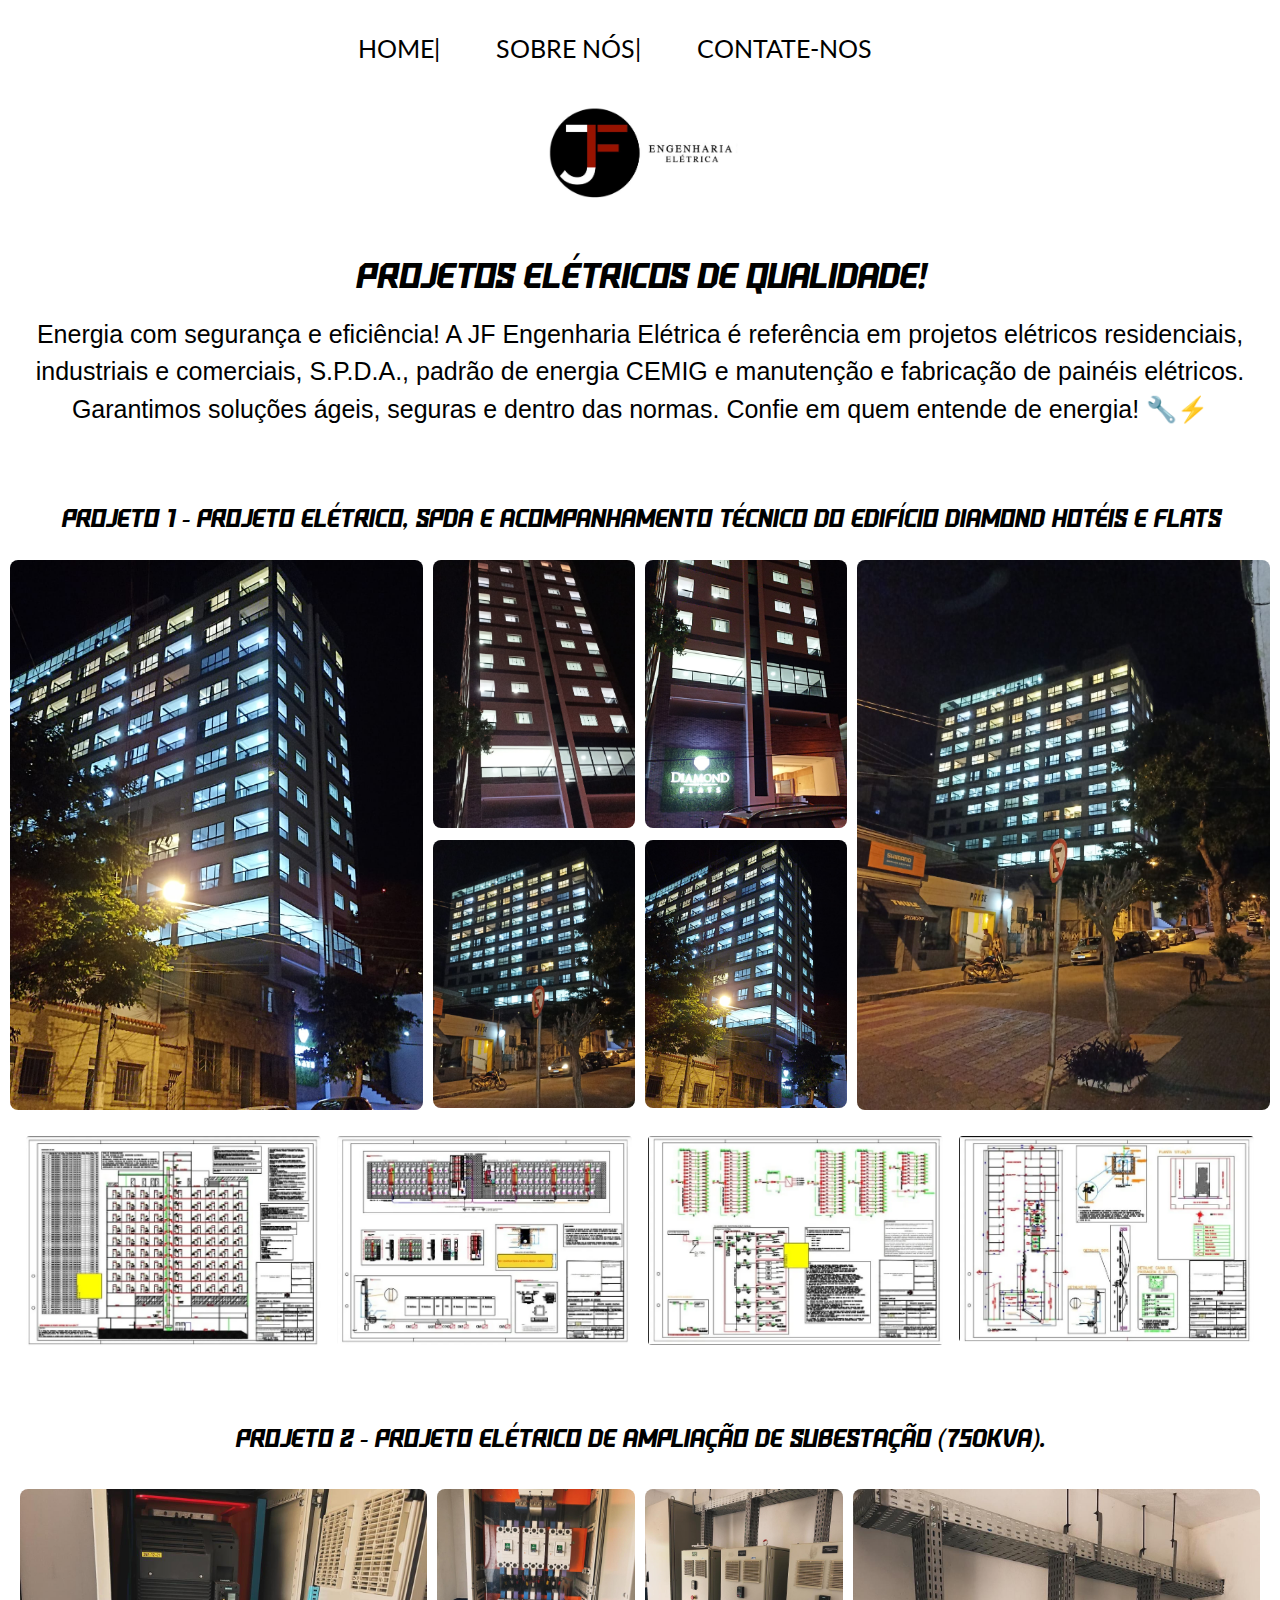
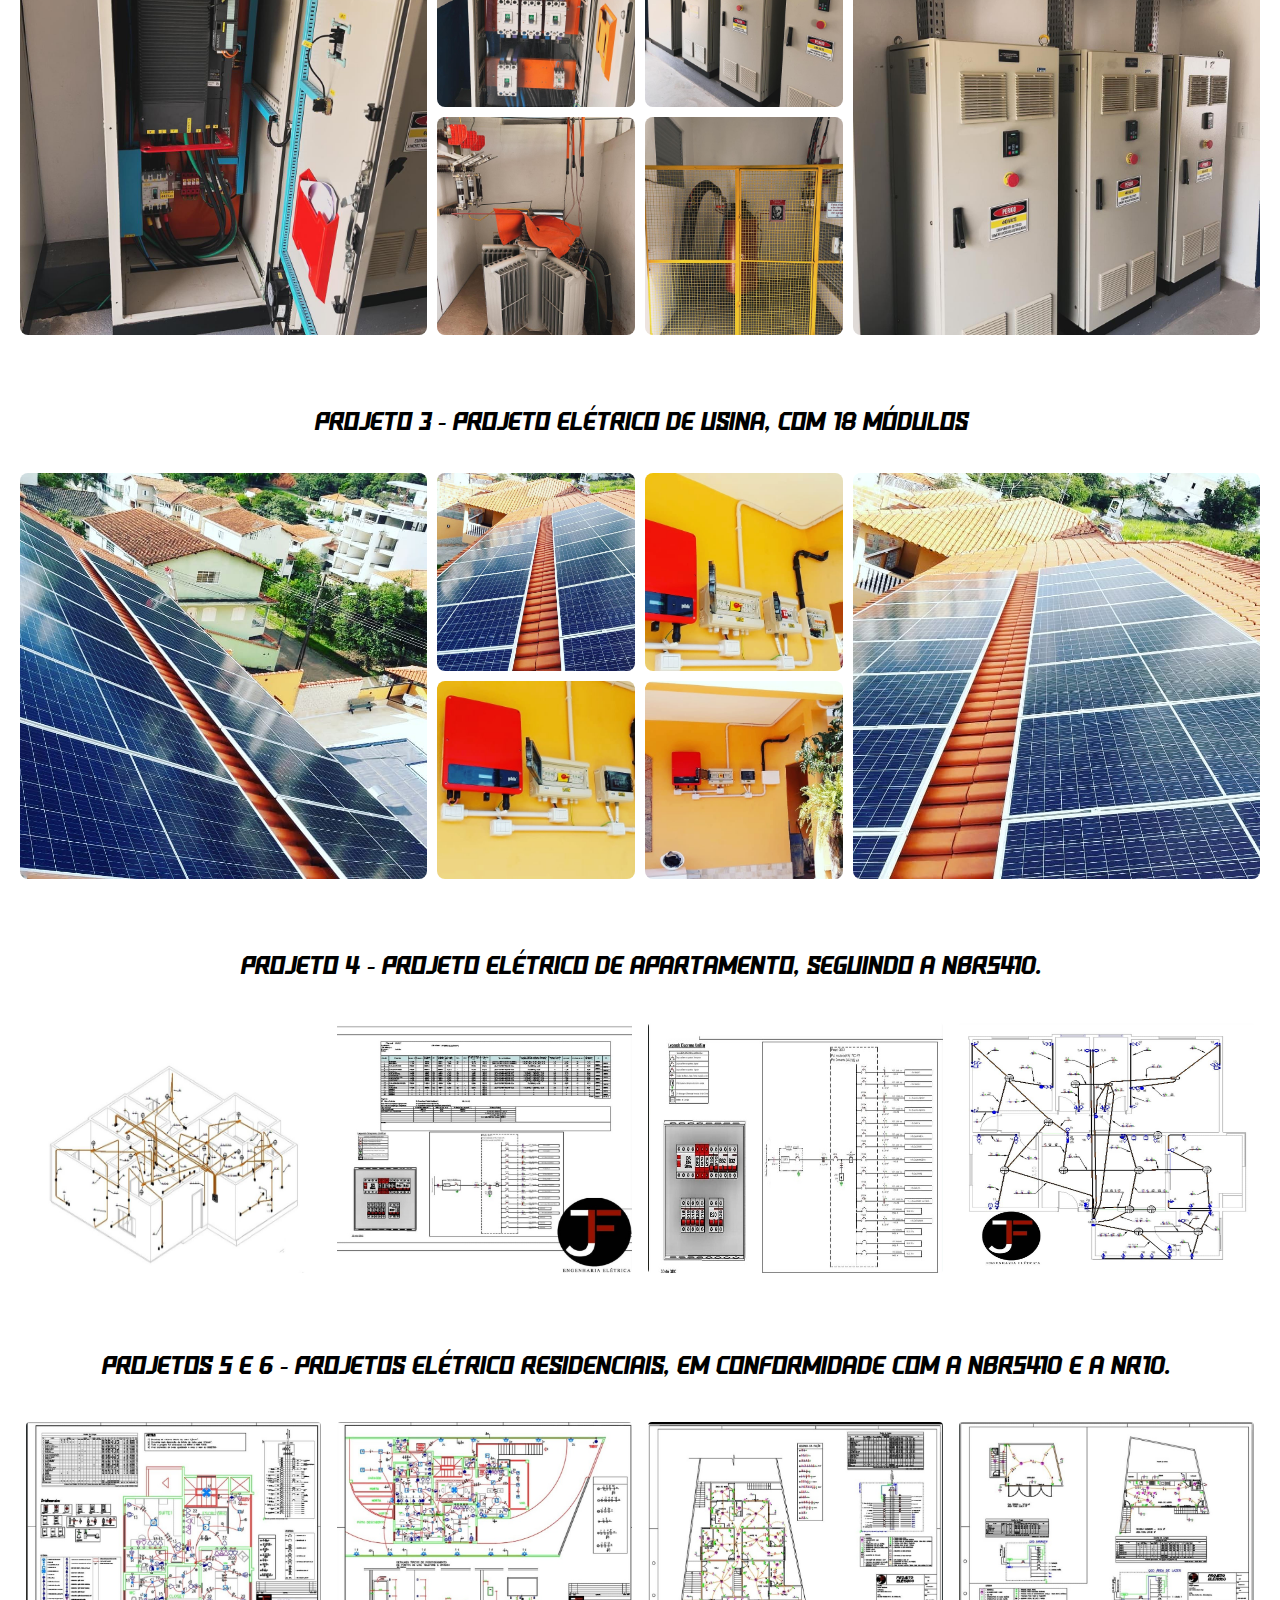
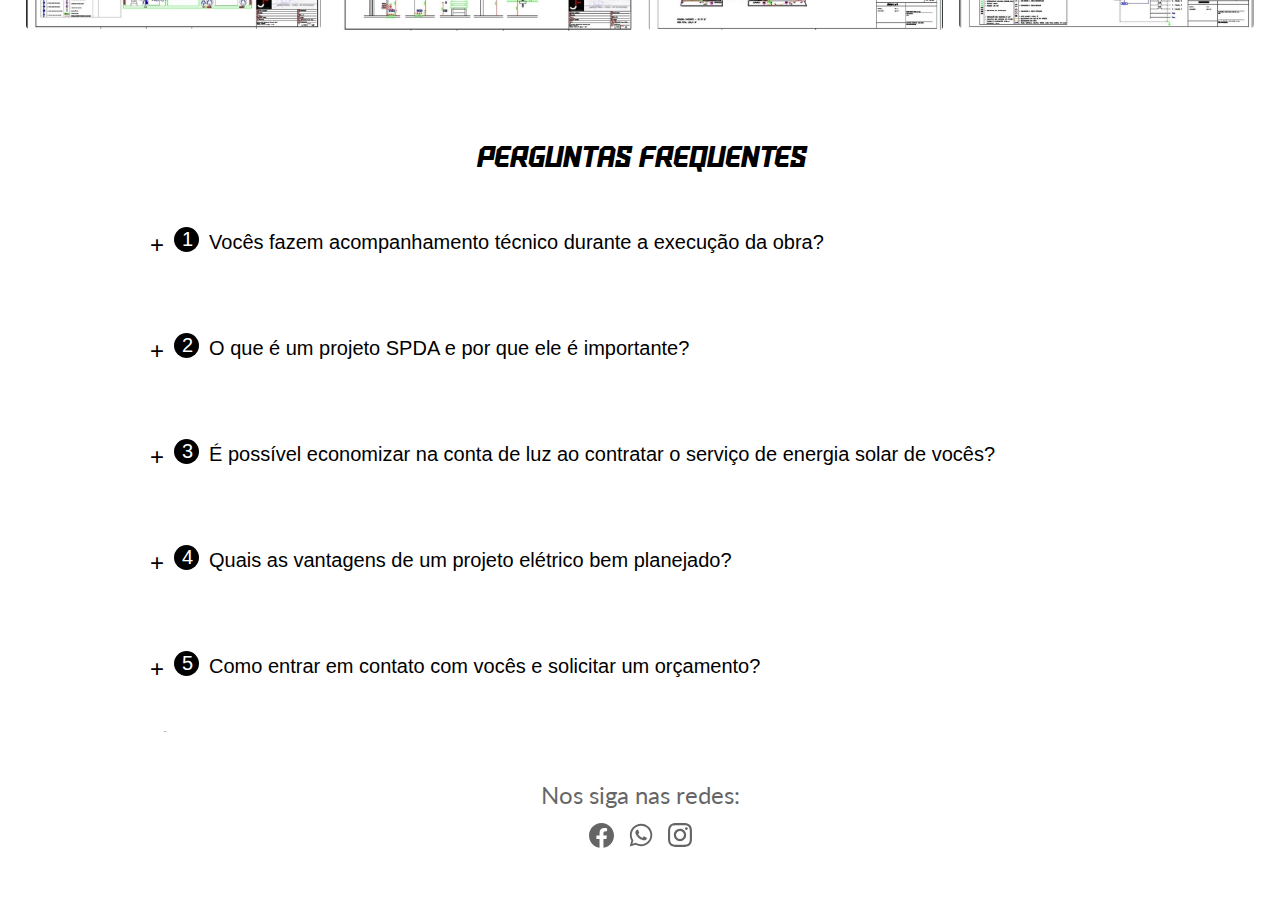
<file: index.html>
<!DOCTYPE html>
<html lang="pt-br">
<head>
<title> JF Engenharia Elétrica </title>
<meta charset="UTF-8">
<meta name="viewport" content="width=device-width, initial-scale=1">
<link rel="stylesheet" href="https://www.w3schools.com/w3css/4/w3.css">
<link rel="stylesheet" href="https://fonts.googleapis.com/css?family=Lato">
<link rel="stylesheet" href="https://cdnjs.cloudflare.com/ajax/libs/font-awesome/4.7.0/css/font-awesome.min.css">
<link rel="shortcut icon" href="IMAGENS/icone.png">
<link rel="stylesheet" href="src/style_jf.css">
</head>

<body>

      <!-- NAVBAR -->
      <nav> 
        <a href=""> HOME| </a>
        <a href="sobre_nos.html"> SOBRE NÓS| </a>
        <a href="contatenos.html"> CONTATE-NOS </a>
      </nav>

      <!-- CONTEÚDO DA PÁGINA -->
   <div class=" w3-white w3-padding w3-round w3-margin w3-center w3-flex w3-flex-center"  id="conteudo"> 
    <h1> <img  class="w3-image w3-round w3-margin-ri"   src="IMAGENS/logo_site.png" alt="JF Engenharia Eletrica" style=" width: 200px; height: 100px;">  </h1>
    <h1 style="padding-top: 40px;"> Projetos elétricos de qualidade! </h1>
    <h2 id="texto_inicio"> Energia com segurança e eficiência! A JF Engenharia Elétrica é referência em projetos elétricos residenciais, industriais e comerciais, S.P.D.A., padrão de energia CEMIG e manutenção e fabricação de painéis elétricos. Garantimos soluções ágeis, seguras e dentro das normas. Confie em quem entende de energia! 🔧⚡ </h2>
   </div>


   <!-- Projeto 1-->
   <h2 class="w3-center" id="projeto_1" style="padding-top: 40px;"> Projeto 1 - Projeto elétrico, SPDA e acompanhamento técnico do edifício Diamond Hotéis e Flats </h2>
   <div class="container">
    <!-- Primeiro 1/3: Imagem destacada 1 -->
    <div class="section highlighted">
      <img src="IMAGENS/predio_4.jpeg" alt="Imagem 1">
    </div>
  
    <!-- Segundo 1/3: Layout com 4 imagens menores (2x2) -->
    <div class="section grid-layout">
      <div class="image"> <img src="IMAGENS/predio_1.jpeg" alt="Imagem 2">  </div>
      <div class="image"> <img src="IMAGENS/predio_2.jpeg" alt="Imagem 3">  </div>
      <div class="image"> <img src="IMAGENS/predio_6.jpeg" alt="Imagem 4">  </div>
      <div class="image"> <img src="IMAGENS/predio_7.jpeg" alt="Imagem 5">  </div>
    </div>
  
    <!-- Terceiro 1/3: Imagem destacada 4 -->
    <div class="section highlighted"> <img src="IMAGENS/predio_5.jpeg" alt="Imagem 6"> </div>

  <div class="w3-row-padding w3-padding-16 w3-text-white w3-large">

  <!-- Imagem 1 -->
  <div class="w3-col s12 m6 l3"> <img src="IMAGENS/pred_1.png" class="w3-image w3-round w3-hover-opacity" alt="Imagem 7"> </div>
  <!-- Imagem 2 -->
  <div class="w3-col s12 m6 l3"> <img src="IMAGENS/pred_2.png" class="w3-image w3-round w3-hover-opacity" alt="Imagem 8"> </div>
  <!-- Imagem 3 -->
  <div class="w3-col s12 m6 l3">  <img src="IMAGENS/pred_3.png" class="w3-image w3-round w3-hover-opacity" alt="Imagem 9"> </div>
  <!-- Imagem 4 -->
  <div class="w3-col s12 m6 l3">  <img src="IMAGENS/pred_4.png" class="w3-image w3-round w3-hover-opacity" alt="Imagem 4"> </div>

</div>


<!-- Projeto 2-->
<h2 class="w3-center" id="projeto_2" style="padding-top: 40px;"> Projeto 2 - Projeto elétrico de ampliação de subestação (750kva). </h2>
<div class="container">

 <!-- Primeiro 1/3: Imagem destacada 1 -->
 <div class="section highlighted"> <img src="IMAGENS/sub-6.jpeg" alt="Imagem 1"> </div>

 <!-- Segundo 1/3: Layout com 4 imagens menores (2x2) -->
 <div class="section grid-layout">
   <div class="image">  <img src="IMAGENS/sub-2.jpeg" alt="Imagem 2"> </div>
   <div class="image">  <img src="IMAGENS/sub-3.jpeg" alt="Imagem 3"> </div>
   <div class="image">  <img src="IMAGENS/sub-4.jpeg" alt="Imagem 4"> </div>
   <div class="image">  <img src="IMAGENS/sub-5.jpeg" alt="Imagem 5"> </div>
 </div>

 <!-- Terceiro 1/3: Imagem destacada 4 -->
 <div class="section highlighted"> <img src="IMAGENS/sub-7.jpeg" alt="Imagem 6"> </div>
</div>
    

    <!-- Projeto 3-->   
  <h2 class="w3-center" id="projeto_3" style="padding-top: 40px;"> Projeto 3 - Projeto elétrico de usina, com 18 módulos </h2>
  <div class="container">

    <!-- Primeiro 1/3: Imagem destacada 1 -->
    <div class="section highlighted"> <img src="IMAGENS/p3_1.jpg" alt="Imagem 1"> </div>
  
    <!-- Segundo 1/3: Layout com 4 imagens menores (2x2) -->
    <div class="section grid-layout">
      <div class="image"> <img src="IMAGENS/p3_2.jpg" alt="Imagem 2"> </div>
      <div class="image"> <img src="IMAGENS/p3_4.jpg" alt="Imagem 3"> </div>
      <div class="image"> <img src="IMAGENS/p3_5.jpg" alt="Imagem 4"> </div>
      <div class="image"> <img src="IMAGENS/p3_6.jpg" alt="Imagem 5"> </div>
    </div>
  
    <!-- Terceiro 1/3: Imagem destacada 4 -->
    <div class="section highlighted"> <img src="IMAGENS/p3_3.jpg" alt="Imagem 3"> </div>
  </div>


   <!-- Projeto 4 -->
   <h2 class="w3-center" id="projeto_4" style="padding-top: 40px;" > Projeto 4 - Projeto elétrico de apartamento, seguindo a nbr5410. </h2>
   <div class="w3-row-padding w3-padding-16 w3-text-white w3-large"> 

  <!-- Imagem 1 -->
  <div class="w3-col s12 m6 l3"> <img src="IMAGENS/p2_2.png" class="w3-image w3-round w3-hover-opacity" alt="Imagem 1" style="height: 250px; width: 350px;"> </div>

  <!-- Imagem 2 -->
  <div class="w3-col s12 m6 l3"> <img src="IMAGENS/p2_3.jpg" class="w3-image w3-round w3-hover-opacity" alt="Imagem 2" style="height: 250px; width: 350px;"> </div>

  <!-- Imagem 3 -->
  <div class="w3-col s12 m6 l3"> <img src="IMAGENS/p2_4.jpg" class="w3-image w3-round w3-hover-opacity" alt="Imagem 3" style="height: 250px; width: 350px;"> </div>

  <!-- Imagem 4 -->
  <div class="w3-col s12 m6 l3"> <img src="IMAGENS/p2_5.jpg" class="w3-image w3-round w3-hover-opacity" alt="Imagem 4" style="height: 250px; width: 350px;"> </div>

</div>

   

<!-- Projetos 5 e 6-->
<h2 class="w3-center" id="projetos_5_6" style="padding-top: 40px;"> Projetos 5 e 6 - Projetos elétrico residenciais, em conformidade com a NBR5410 e a NR10. </h2></p>
<div class="w3-row-padding w3-padding-16 w3-text-white w3-large">
  <!-- Imagem 1 -->
  <div class="w3-col s12 m6 l3"> <img src="IMAGENS/p4_1.jpg" class="w3-image w3-round w3-hover-opacity" alt="Imagem 1"> </div>

  <!-- Imagem 2 -->
  <div class="w3-col s12 m6 l3"> <img src="IMAGENS/p4_2.jpg" class="w3-image w3-round w3-hover-opacity" alt="Imagem 2"> </div>

  <!-- Imagem 3 -->
  <div class="w3-col s12 m6 l3"> <img src="IMAGENS/p5_1.jpg" class="w3-image w3-round w3-hover-opacity" alt="Imagem 3"> </div>

  <!-- Imagem 4 -->
  <div class="w3-col s12 m6 l3"> <img src="IMAGENS/p5_2.jpg" class="w3-image w3-round w3-hover-opacity" alt="Imagem 4"> </div>
</div>

<section class="section_faq">
  <div class="perguntas_frequentes"> 
        <h3> Perguntas frequentes </h3>
        <ul class="faq">
            <li> 
                <input type="radio" name="acordeon" id="primeiro">
                <label for="primeiro"> <span> 1 </span> Vocês fazem acompanhamento técnico durante a execução da obra? </label>
                <div class="resposta"> 
                    <p> Sim! Além de elaborar os projetos, oferecemos acompanhamento técnico especializado para garantir que toda a instalação elétrica seja executada corretamente, reduzindo riscos e garantindo qualidade e eficiência. </p>
                </div>
            </li>

            <li> 
                <input type="radio" name="acordeon" id="segundo">
                <label for="segundo"> <span> 2 </span> O que é um projeto SPDA e por que ele é importante? </label>
                <div class="resposta"> 
                    <p> O Sistema de Proteção contra Descargas Atmosféricas (SPDA), conhecido como para-raios, protege edificações contra danos causados por raios. Ele é essencial para garantir segurança estrutural, evitar incêndios e proteger equipamentos elétricos. </p>
                </div>
            </li>

            <li> 
                <input type="radio" name="acordeon" id="terceiro">
                <label for="terceiro"> <span> 3 </span> É possível economizar na conta de luz ao contratar o serviço de energia solar de vocês?</label>
                <div class="resposta"> 
                    <p> Sim! Como podemos ver no <a href="#projeto_2">Projeto 2</a>, nós trabalhamos também com instalação de energia solar e <a href="https://www.instagram.com/p/CA-xUc2HU63/"> temos comprovação dessa redução na conta de luz</a>, com uma economia em torno de R$570/mês. </p>
                </div>
            </li>

            <li> 
                <input type="radio" name="acordeon" id="quarto">
                <label for="quarto"> <span> 4 </span> Quais as vantagens de um projeto elétrico bem planejado? </label>
                <div class="resposta"> 
                    <p> Um projeto elétrico bem feito garante: <br>
                      ✅ Segurança – Redução de riscos de curtos-circuitos e incêndios; <br>
                      ✅ Eficiência – Funcionamento correto dos equipamentos elétricos; <br>
                      ✅ Economia – Melhor distribuição da carga elétrica, evitando desperdícios; <br>
                      ✅ Conformidade – Atende às normas exigidas por concessionárias e órgãos reguladores. 
                   </p>
                </div>
            </li>

            <li> 
                <input type="radio" name="acordeon" id="quinto">
                <label for="quinto"> <span> 5 </span> Como entrar em contato com vocês e solicitar um orçamento? </label>
                <div class="resposta"> 
                    <p> É simples! Você pode nos enviar uma mensagem, via <a href="https://wa.me/553592234240?text=Ol%C3%A1,%20estou%20interessado%20nos%20servi%C3%A7os%20da%20JF%20Engenharia%20El%C3%A9trica%20e%20gostaria%20de%20saber%20mais!%20Poderia%20me%20passar%20mais%20informa%C3%A7%C3%B5es?%20Obrigado!">whatsapp</a>, <a href="https://www.facebook.com/jfengenhariaeletrica/">facebook</a> ou <a href="https://www.instagram.com/jf_solucoes_eng_eletrica/">instagram</a>. Além disso, pode também preencher o formulário na página <a href="contatenos.html">Contate-nos</a> para que entremos em contato com você! </p>
                </div>
            </li>
        </ul>
    
    </div>
</section>

 <!-- Footer -->
 <footer class="w3-container w3-center w3-opacity w3-xlarge">
  <p> Nos siga nas redes: </p>
   <div class="social-icons"> 
    <a href="https://www.facebook.com/jfengenhariaeletrica/"> <img src="IMAGENS/facebook.svg" alt="" id="face"> </a>
    <a href="https://wa.me/553592234240?text=Ol%C3%A1,%20estou%20interessado%20nos%20servi%C3%A7os%20da%20JF%20Engenharia%20El%C3%A9trica%20e%20gostaria%20de%20saber%20mais!%20Poderia%20me%20passar%20mais%20informa%C3%A7%C3%B5es?%20Obrigado!"> <img src="IMAGENS/whatsapp.svg" alt="" id="whats"> </a>
    <a href="https://www.instagram.com/jf_solucoes_eng_eletrica/"> <img src="IMAGENS/instagram.svg" alt="" id="insta"> </a>
   </div>
</footer>
  

</body>
</html>
</file>
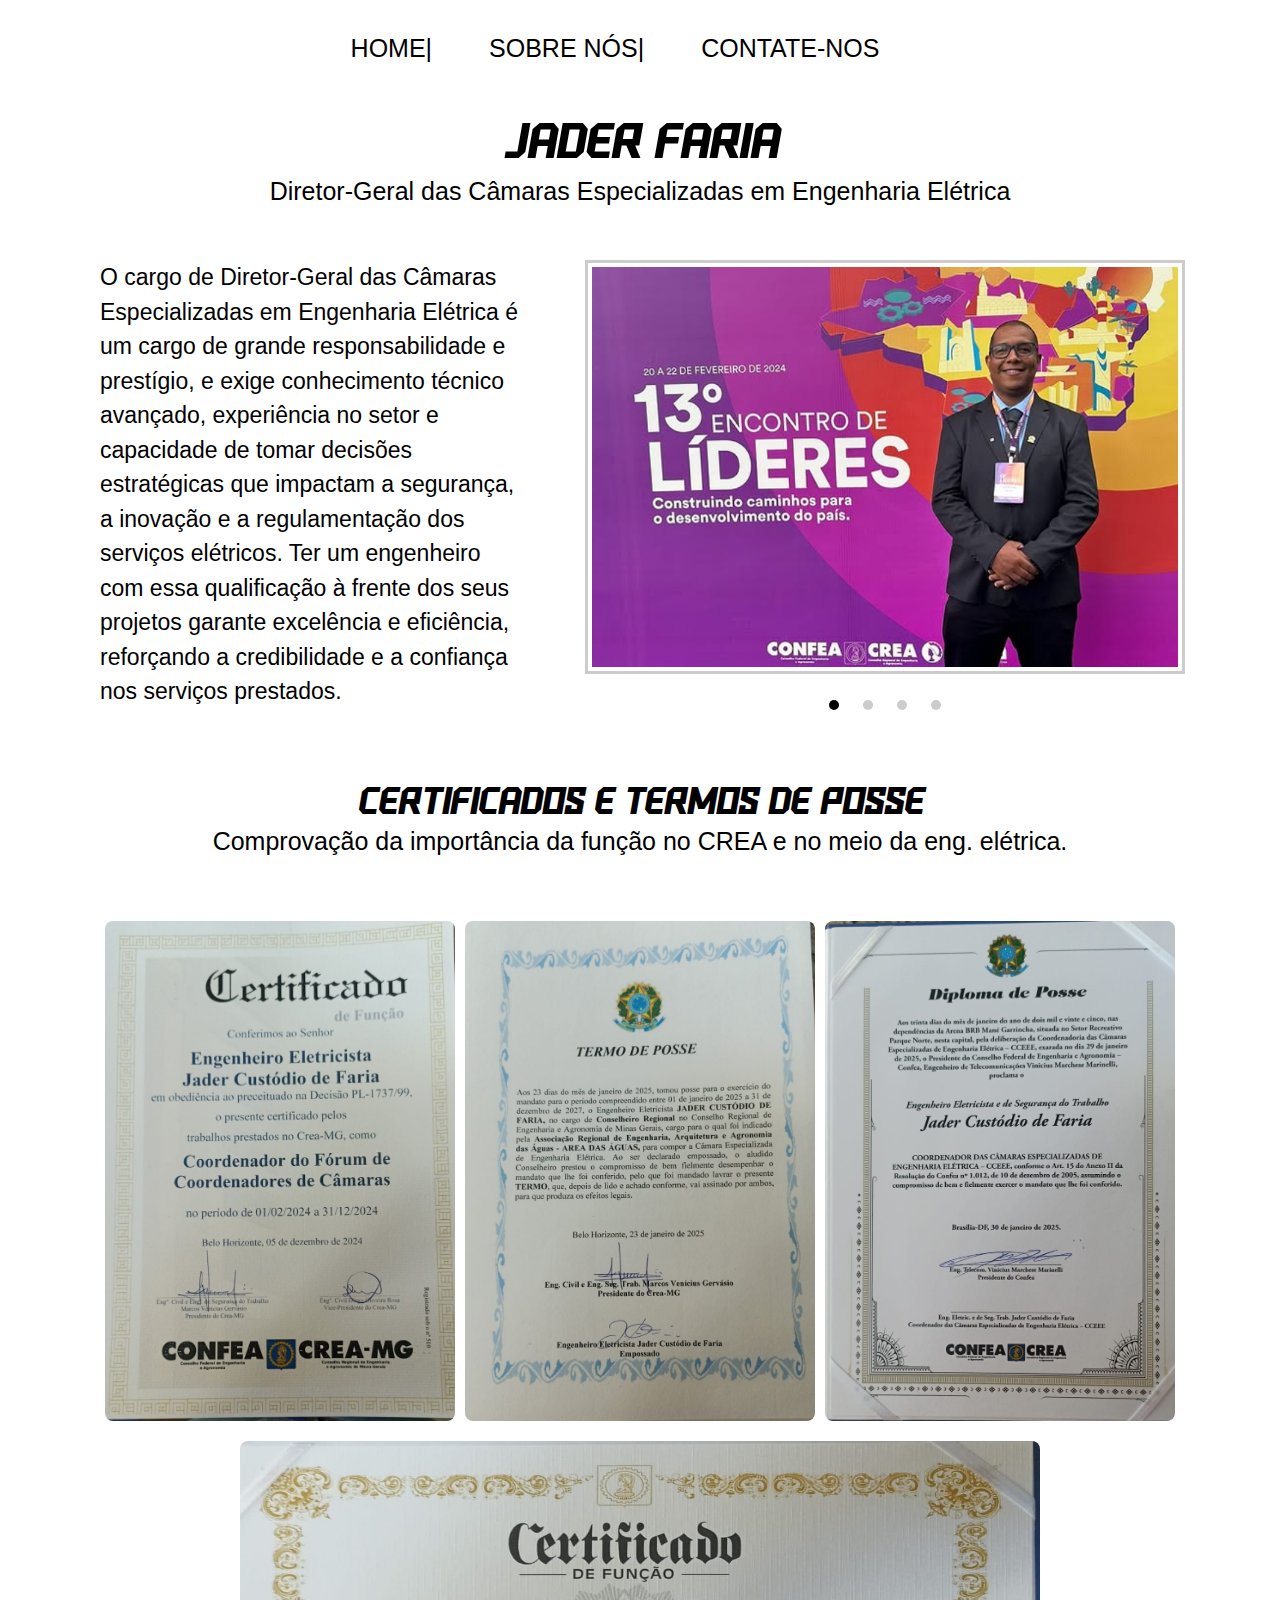
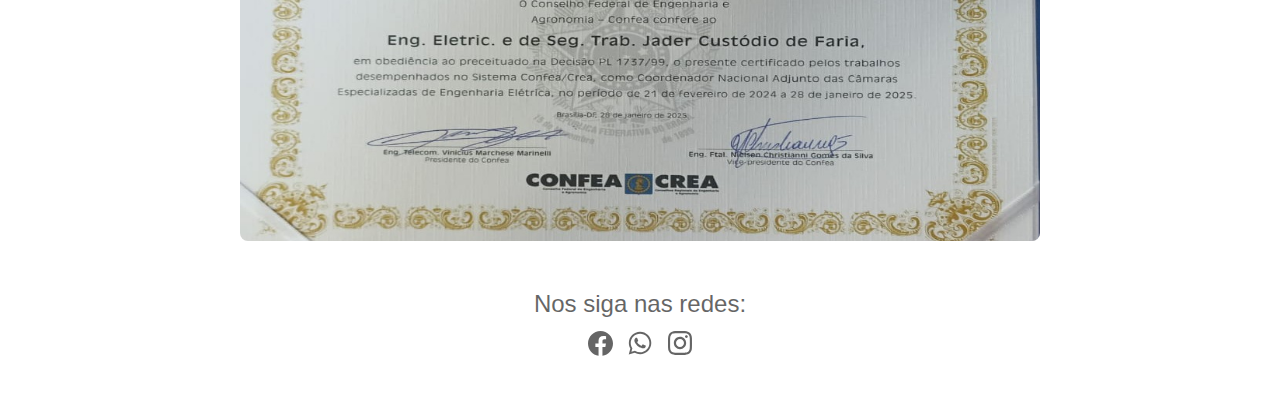
<file: sobre_nos.html>
<!DOCTYPE html>
<html lang="pt-br">
<head>
    <meta charset="UTF-8">
    <meta name="viewport" content="width=device-width, initial-scale=1.0">
    <title> Sobre Nós</title>
    <link rel="stylesheet" href="src/style_sobre_nos.css">
    <link rel="stylesheet" href="https://www.w3schools.com/w3css/4/w3.css">

</head>
<body>
      <!-- NAVBAR -->
      <nav> 
        <a href="index.html"> HOME| </a>
        <a href="sobre_nos.html"> SOBRE NÓS| </a>
        <a href="contatenos.html"> CONTATE-NOS </a>
      </nav>

     <h1 id="titulo"> Jader Faria </h1>
      <h2 class="subtitulo" > Diretor-Geral das Câmaras Especializadas em Engenharia Elétrica </h2>

      <div class="container">
        <div class="texto">
            <p>O cargo de Diretor-Geral das Câmaras Especializadas em Engenharia Elétrica é um cargo de grande responsabilidade e prestígio, e exige conhecimento 
              técnico avançado, experiência no setor e capacidade de tomar decisões estratégicas que impactam a segurança, a inovação e a 
              regulamentação dos serviços elétricos. Ter um engenheiro com essa qualificação à frente dos seus projetos garante excelência e eficiência, reforçando a credibilidade e a confiança nos serviços prestados.</p>
        </div>

        <div id="slider">
          <input type="radio" name="slider" id="slide1" checked>
          <input type="radio" name="slider" id="slide2">
          <input type="radio" name="slider" id="slide3">
          <input type="radio" name="slider" id="slide4">

          <div id="slides">
             <div id="overflow">
                <div class="inner">

                   <div class="slide slide_1">
                      <div class="slide-content">
                         <h2>Slide 1</h2>
                         <img src="IMAGENS/jader_1.png" alt="Imagem 1">
                      </div>
                   </div>

                   <div class="slide slide_2">
                      <div class="slide-content">
                         <h2>Slide 2</h2>
                         <img src="IMAGENS/sobre_nos_2.jpg" alt="Imagem 2">
                      </div>
                   </div>

                   <div class="slide slide_3">
                      <div class="slide-content">
                         <h2>Slide 3</h2>
                         <img src="IMAGENS/sobre_nos_3_ok.png" alt="Imagem 3">
                      </div>
                   </div>

                   <div class="slide slide_4">
                      <div class="slide-content">
                         <h2>Slide 4</h2>
                         <img src="IMAGENS/sobre_nos_4_ok.jpg" alt="Imagem 4">
                      </div>
                   </div>

                </div>
             </div>
          </div>

          <div id="controls">
             <label for="slide1"></label>
             <label for="slide2"></label>
             <label for="slide3"></label>
             <label for="slide4"></label>
          </div>
          <div id="bullets">
             <label for="slide1"></label>
             <label for="slide2"></label>
             <label for="slide3"></label>
             <label for="slide4"></label>
          </div>
       </div>

    </div> 
    
          <h1 id="titulo_2"> Certificados e Termos de Posse </h1>
          <h2 class="subtitulo"> Comprovação da importância da função no CREA e no meio da eng. elétrica. </h2>

          <div id="container_2">
             <!--  Layout com 3 imagens -->
             <div class="section grid-layout">
               <div class="image"> <img src="IMAGENS/certif_4.jpeg" alt="Imagem 1" class="img_2_3_4">  </div>
               <div class="image"> <img src="IMAGENS/certif_3.jpeg" alt="Imagem 2" class="img_2_3_4">  </div>
               <div class="image"> <img src="IMAGENS/certif_2.jpeg" alt="Imagem 3" class="img_2_3_4">  </div>
             </div>

            <!-- Última Imagem-->
            <div class="section highlighted"> 
               <div class="image"> <img src="IMAGENS/certif_1.jpeg" alt="Imagem 4" id="img_1" > </div>
            </div>

              <!-- Footer -->
         <footer class="w3-container w3-center w3-opacity w3-xlarge">
            <p> Nos siga nas redes: </p>
            <div class="social-icons"> 
            <a href="https://www.facebook.com/jfengenhariaeletrica/"> <img src="IMAGENS/facebook.svg" alt="" id="face"> </a>
            <a href="https://wa.me/553592234240?text=Ol%C3%A1,%20estou%20interessado%20nos%20servi%C3%A7os%20da%20JF%20Engenharia%20El%C3%A9trica%20e%20gostaria%20de%20saber%20mais!%20Poderia%20me%20passar%20mais%20informa%C3%A7%C3%B5es?%20Obrigado!"> <img src="IMAGENS/whatsapp.svg" alt="" id="whats"> </a>
            <a href="https://www.instagram.com/jf_solucoes_eng_eletrica/"> <img src="IMAGENS/instagram.svg" alt="" id="insta"> </a>
            </div>
         </footer>
             
</body>
</html>
</file>
<file: src/style_jf.css>
/* Página principal: (HOME)  */
   
   /*Para todas as páginas */
*{
  margin: 0;
  padding: 0;
  box-sizing: border-box;
  
 }
  body {
      font-family: "Lato", sans-serif
  }

  label{
    margin-bottom: 10px;
  }

  @font-face {
      font-family: TopShow;
      src: url("Top Show.otf");
  }
  h1{
      font-family: TopShow;
  }
  h2{
      font-size: 25px;
  }
  nav{
    text-align: center;
    margin-top: 30px;
  }

  nav a{
    color: black;
    text-decoration: none;
    padding: 0px 50px 10px 0px;
    font-size: 25px;
    position: relative;
  }

  nav a::after{
    content: " ";
    width: 0%;
    height: 3px;
    background-color: black;
    position: absolute;
    bottom: 0;
    left: 0;
    transition: 0.5s ease-in-out;
  }

  nav a:hover::after{
    width: 100%;
  }

  @media (max-width: 768px) {
      nav a{
         font-size: 17px;
      }
  }
   
  footer{
    width: 800px;
    display: block;
    margin-top: 20px;
    margin-bottom: 35px;
    text-align: center;
  }

  footer p{
    margin: 0;
    margin-bottom: 4px;
    margin-top: 5px;
  }

  .social-icons a {
    margin: 0 3px; /* Adiciona um espaçamento lateral entre os ícones */
    display: inline-block; 
}

.social-icons img {
    margin-top: -5px;
    width: auto;
    vertical-align: middle; /* Garante alinhamento correto */
}
  
  #face{
      height: 25px;
      width: 25px;
  }
  
  #whats{
      height: 30px; 
      width: 30px;
  }
  
  #insta{
      height: 24px; 
      width: 24px;
  }


/*Estilização nomes dos projetos */
#projeto_1, #projeto_2, #projeto_3, #projeto_4, #projetos_5_6{
  font-family: TopShow; 
  font-size: 25px;
  padding-top: 100px;
}


/* Projetos 1, 2 e 3*/
.container {
  display: flex;
  flex-wrap: wrap; 
  gap: 10px; 
  padding: 10px; 
  justify-content: center; 
  text-align: center; 
}

.section {
  flex: 1; 
  min-width: 300px; 
}

.highlighted img {
  width: 100%;
  height: auto;
  display: block;
  border-radius: 8px; 
}

.grid-layout {
  display: grid;
  grid-template-columns: repeat(2, 1fr); 
  gap: 10px; 
}

.grid-layout .image img {
  width: 100%;
  height: auto;
  display: block;
  border-radius: 8px; 
}

/* Responsividade para telas menores */
@media (max-width: 768px) {
  .section {
    flex: 1 1 100%; 
  }

  .grid-layout {
    grid-template-columns: 1fr; 
  }
}


/* Estilizaçõa FAQ */
.perguntas_frequentes{
  width: 1000px;
  margin: 0 auto; 
  text-align: center; 
}

.perguntas_frequentes h3{
  font-family: TopShow;
  font-size: 30px;
  text-align: center;
  margin-top: 80px;
  margin-bottom: 30px;
}

.section_faq{
  margin: 0;
  padding: 0;
  box-sizing: border-box;
  font-family: sans-serif;
  display: flex;
  align-items: center;
  justify-content: center;
}

.faq{
  width: 100%;
  list-style: none;
  text-align: center;
}

.faq li{
  width: 100%;
  margin-bottom: 10px;
}

.faq li label{
  text-align: center;
  padding: 15px 10px;
  font-size: 20px;
  font-weight: 300;
  display: flex;
  cursor: pointer;
}

.faq li label span{
  align-items: center;
  width: 25px;
  height: 25px;
  display: inline-flex;
  padding: 8px;
  background-color: black;
  color: #fff;
  border-radius: 50%;
  font-size: 20px;
  margin-right: 10px;
  line-height: normal;
}

.faq li label::before{
  content: '+';
  margin-right: 10px;
  font-size: 24px;
}

.faq input[type=radio]{
  display: none;
}

.faq .resposta{
  color: #535353;
  font-size: 17px;
  padding: 10px 14px;
  line-height: 38px;
  max-height: 0;
  overflow: hidden;
  transition: max-height .5s, padding .5s;
}

.faq input[type=radio]:checked + label + .resposta{
  max-height: 400px;
  padding: 10px 10px 20px;

}

.faq input[type=radio]:checked + label span{
  background-color: #304b70;
}

.faq input[type=radio]:checked + label::before{
  content: '-';
}


@media (max-width: 1024px) {
  .perguntas_frequentes {
    width: 90%; 
  }

  .faq li label {
    font-size: 17px; 
    padding: 12px 8px; 
  }

  .faq .resposta {
    font-size: 16px;
    line-height: 32px;
  }
}

@media (max-width: 768px) {
    #texto_inicio{
      font-size: 21px;
    }
  .perguntas_frequentes {
    width: 100%; 
  }

  .faq {
    padding: 0 10px;
  }

  .faq li label {
    font-size: 18px;
    padding: 10px 6px;
  }

  .faq .resposta {
    font-size: 15px;
    line-height: 28px;
    padding: 8px;
  }
}
</file>
<file: src/style_sobre_nos.css>
/*SOBRE NÓS */
/*Para todas as páginas */
*{
   margin: 0;
   padding: 0;
   box-sizing: border-box;
   
  }
   body {
       font-family: "Lato", sans-serif
   }

   label{
     margin-bottom: 10px;
   }

   @font-face {
       font-family: TopShow;
       src: url("Top Show.otf");
   }
   h1{
       font-family: TopShow;
   }
   h2{
       font-size: 25px;
   }
   nav{
     text-align: center;
     margin-top: 30px;
   }

   nav a{
     color: black;
     text-decoration: none;
     padding: 0px 50px 10px 0px;
     font-size: 25px;
     position: relative;
   }

   nav a::after{
     content: " ";
     width: 0%;
     height: 3px;
     background-color: black;
     position: absolute;
     bottom: 0;
     left: 0;
     transition: 0.5s ease-in-out;
   }

   nav a:hover::after{
     width: 100%;
   }

   @media (max-width: 768px) {
      nav a{
         font-size: 18px;
      }
  }

  /* Estilização do footer */
  footer{
      margin-top: 20px;
      margin-bottom: 35px;
   }

   footer p{
      margin: 0;
      margin-bottom: 4px;
      margin-top: 5px;
   }

   .social-icons a {
      margin: 0 3px; 
      display: inline-block; 
   }
   
   .social-icons img {
      margin-top: -5px;
      width: auto;
      vertical-align: middle; 
   }
   
   #face{
      height: 25px;
      width: 25px;
   }
   
   #whats{
      height: 30px; 
      width: 30px;
   }
 
   #insta{
      height: 24px; 
      width: 24px;
   }

   /*Estilização dos textos*/
    #titulo{
      font-family: TopShow;
      text-align: center; 
      margin-top: 40px; 
      font-size: 50px;
    }

    #titulo_2{
      font-family: TopShow;
      text-align: center;
      margin-top: 60px;
      font-size: 38px;
    }
    
    .subtitulo{
       font-family: sans-serif;
        margin-top: -20px;
        text-align: center; 
        font-size: 25px; 
        padding-bottom: 40px;
    }
    
       /* Container principal */
    .container {
        display: flex;
        gap: 50px; 
        width: 90vw;
        max-width: 1100px;
        margin: 0 auto;
    }
    
    .texto {
        width: 40%;
        font-size: 23px;
        padding-left: 10px; 
        font-family: sans-serif;
    }

    #slider {
        margin: 0 auto;
        max-width: 600px;
        text-align: center;
     }

     #slider input[type=radio] {
        display: none;
     }

     #slides {
        padding: 0.3vw; 
        border: 0.3vw solid #ccc; 
        background: #fff;
        position: relative;
        z-index: 1;
    }
    
     .slide img {
        width: 100%;
        height: 100%;
        object-fit: cover; 
    }

     #overflow {
        width: 100%;
        overflow: hidden;
     }

     #slide1:checked ~ #slides .inner {
        margin-left: 0;
     }
     #slide2:checked ~ #slides .inner {
        margin-left: -100%;
     }
     #slide3:checked ~ #slides .inner {
        margin-left: -200%;
     }
     #slide4:checked ~ #slides .inner {
        margin-left: -300%;
     }

     #slides .inner {
        transition: margin-left 800ms cubic-bezier(0.770, 0.000, 0.175, 1.000);
        width: 400%;
        line-height: 0;
        height: 300px;
     }

     #slides .slide {
        width: 25%;
        float:left;
        display: flex;
        justify-content: center;
        align-items: center;
        height: 400px;
        color: #fff;
     }
    
     #controls {
        margin: -180px 0 0 0;
        width: 100%;
        height: 50px;
        z-index: 3;
        position: relative;
     }

     #controls label:hover {
        opacity: 1;
     }

     #slide1:checked ~ #controls label:nth-child(2),
     #slide2:checked ~ #controls label:nth-child(3),
     #slide3:checked ~ #controls label:nth-child(4),
     #slide4:checked ~ #controls label:nth-child(1) {
        float:right;
        margin: 0 -50px 0 0;
        display: block;
     }

     #slide1:checked ~ #controls label:nth-last-child(2),
     #slide2:checked ~ #controls label:nth-last-child(3),
     #slide3:checked ~ #controls label:nth-last-child(4),
     #slide4:checked ~ #controls label:nth-last-child(1) {
        float:left;
        margin: 0 0 0 -50px;
        display: block;
     }

     #bullets {
        margin: 150px 0 0;
        text-align: center;
     }

     #bullets label {
        display: inline-block;
        width: 10px;
        height: 10px;
        border-radius:100%;
        background: #ccc;
        margin: 0 10px;
     }

     #slide1:checked ~ #bullets label:nth-child(1),
     #slide2:checked ~ #bullets label:nth-child(2),
     #slide3:checked ~ #bullets label:nth-child(3),
     #slide4:checked ~ #bullets label:nth-child(4) {
        background: #000000;
     }

     @media (max-width: 768px) {
        .container {
            flex-direction: column;
            align-items: center;
            width: 100%;
        }
    
        .texto {
            width: 90%;
            text-align: center; 
            font-size: 19px;
            margin-bottom: -20px;
        }
    
        #slider {
            margin-top: -10px;
            width: 90%;
            max-width: 100%;
        }
    
        #slides {
            padding: 0.5vw;
            border: #fff;
        }
    }
 
    @media (min-width: 768px) and (max-width: 1024px){
      .texto{
         font-size: 20px;
         width: 50%;
      }

      #slider{
         width: 70%;
      }
      
      #slides{
         border: #fff;
      }
    }

/* Estilização dos certificados e termos*/
    #container_2 {
      display: flex;
      flex-direction: column;
      align-items: center;
      padding: 10px;
      gap: 20px;
  }

  .highlighted {
      display: flex;
      justify-content: center;
      width: 100%;
  }

  .highlighted img {
      border-radius: 8px;
  }

  .grid-layout {
      display: grid;
      grid-template-columns: repeat(3, 1fr);
      gap: 10px;
      max-width: 1200px;
  }

  .grid-layout img {
      border-radius: 8px;
      object-fit: cover;
  }

   #img_1{
      width: 800px;
      height: 400px;
   }

   .img_2_3_4{
      width: 350px;
      height: 500px;
      border-right: 10px;
   }

  @media (max-width: 768px) {
      .grid-layout {
          grid-template-columns: 1fr;
      }

      #img_1 {
         width: 90%; 
         height: auto; 
         max-width: 500px; 
         margin: 20px auto; 
         display: block; 
         margin-top: -10px;
     }
  }
</file>
